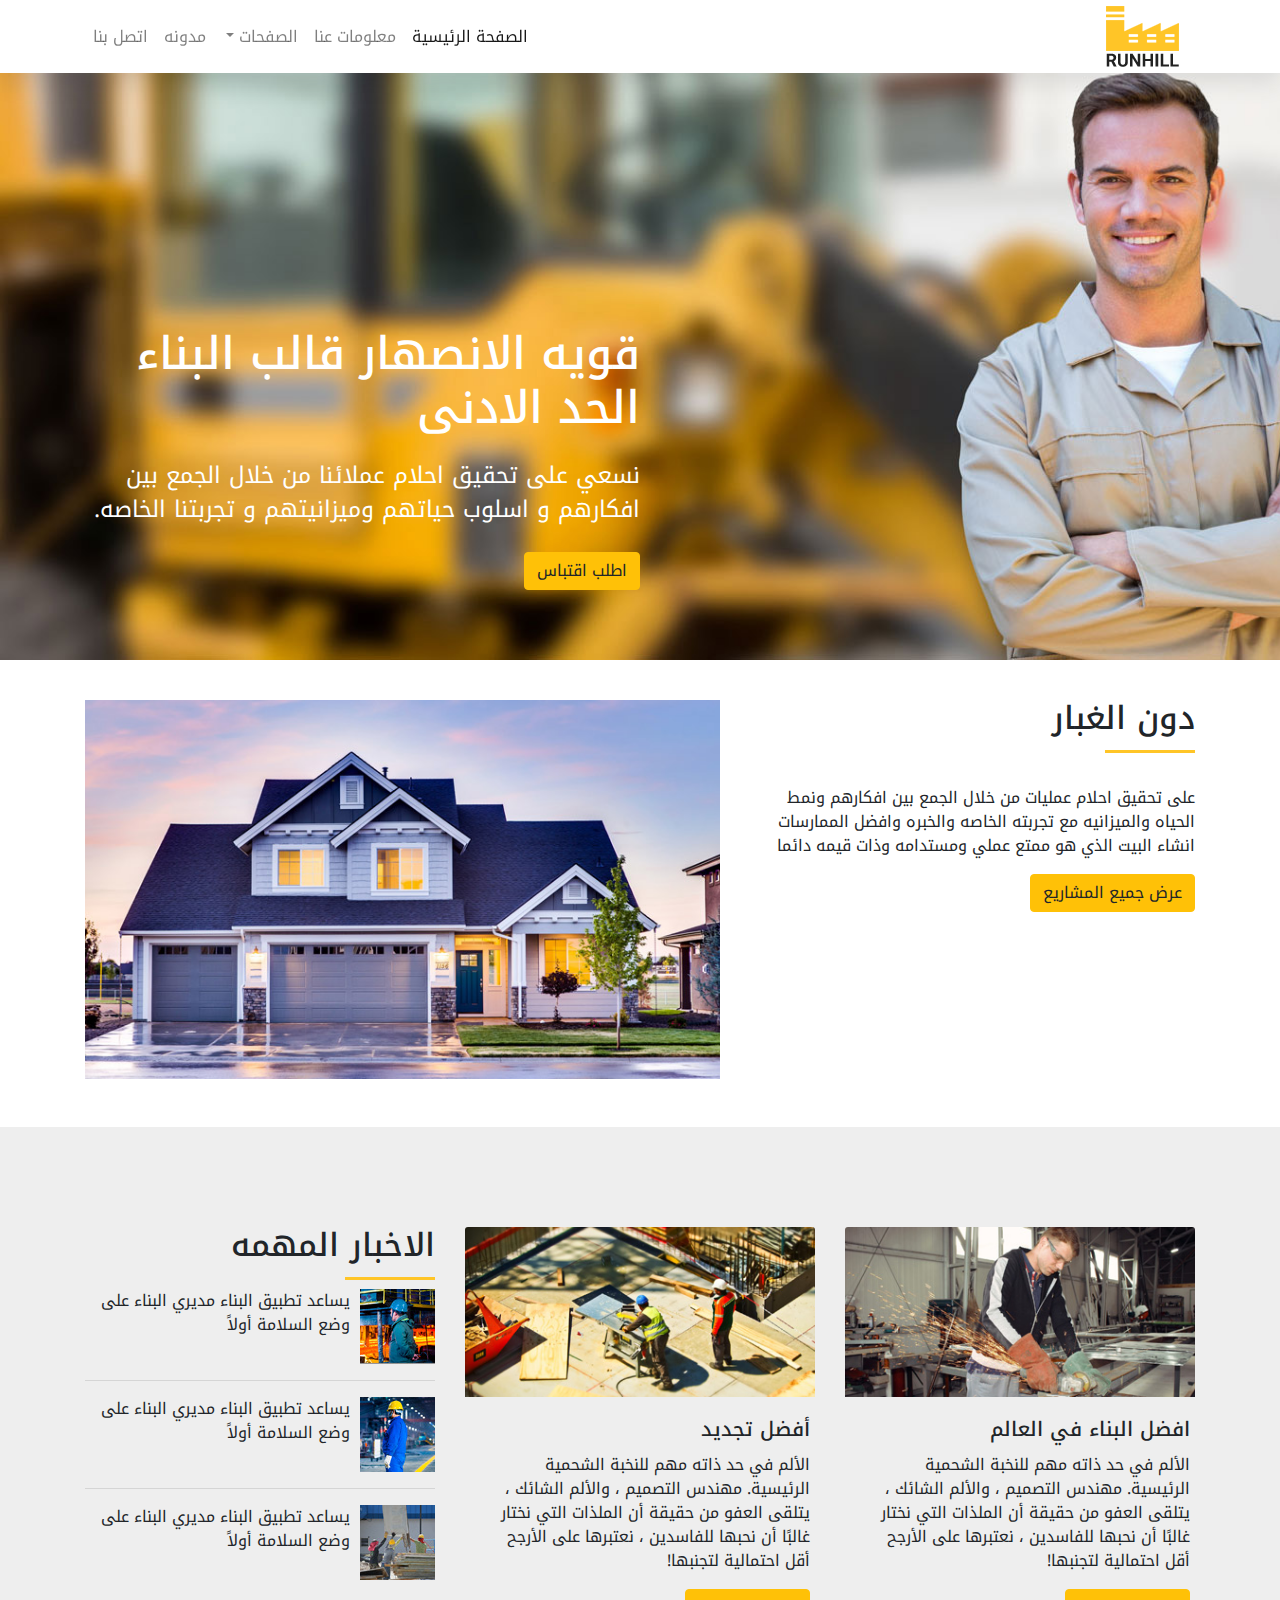
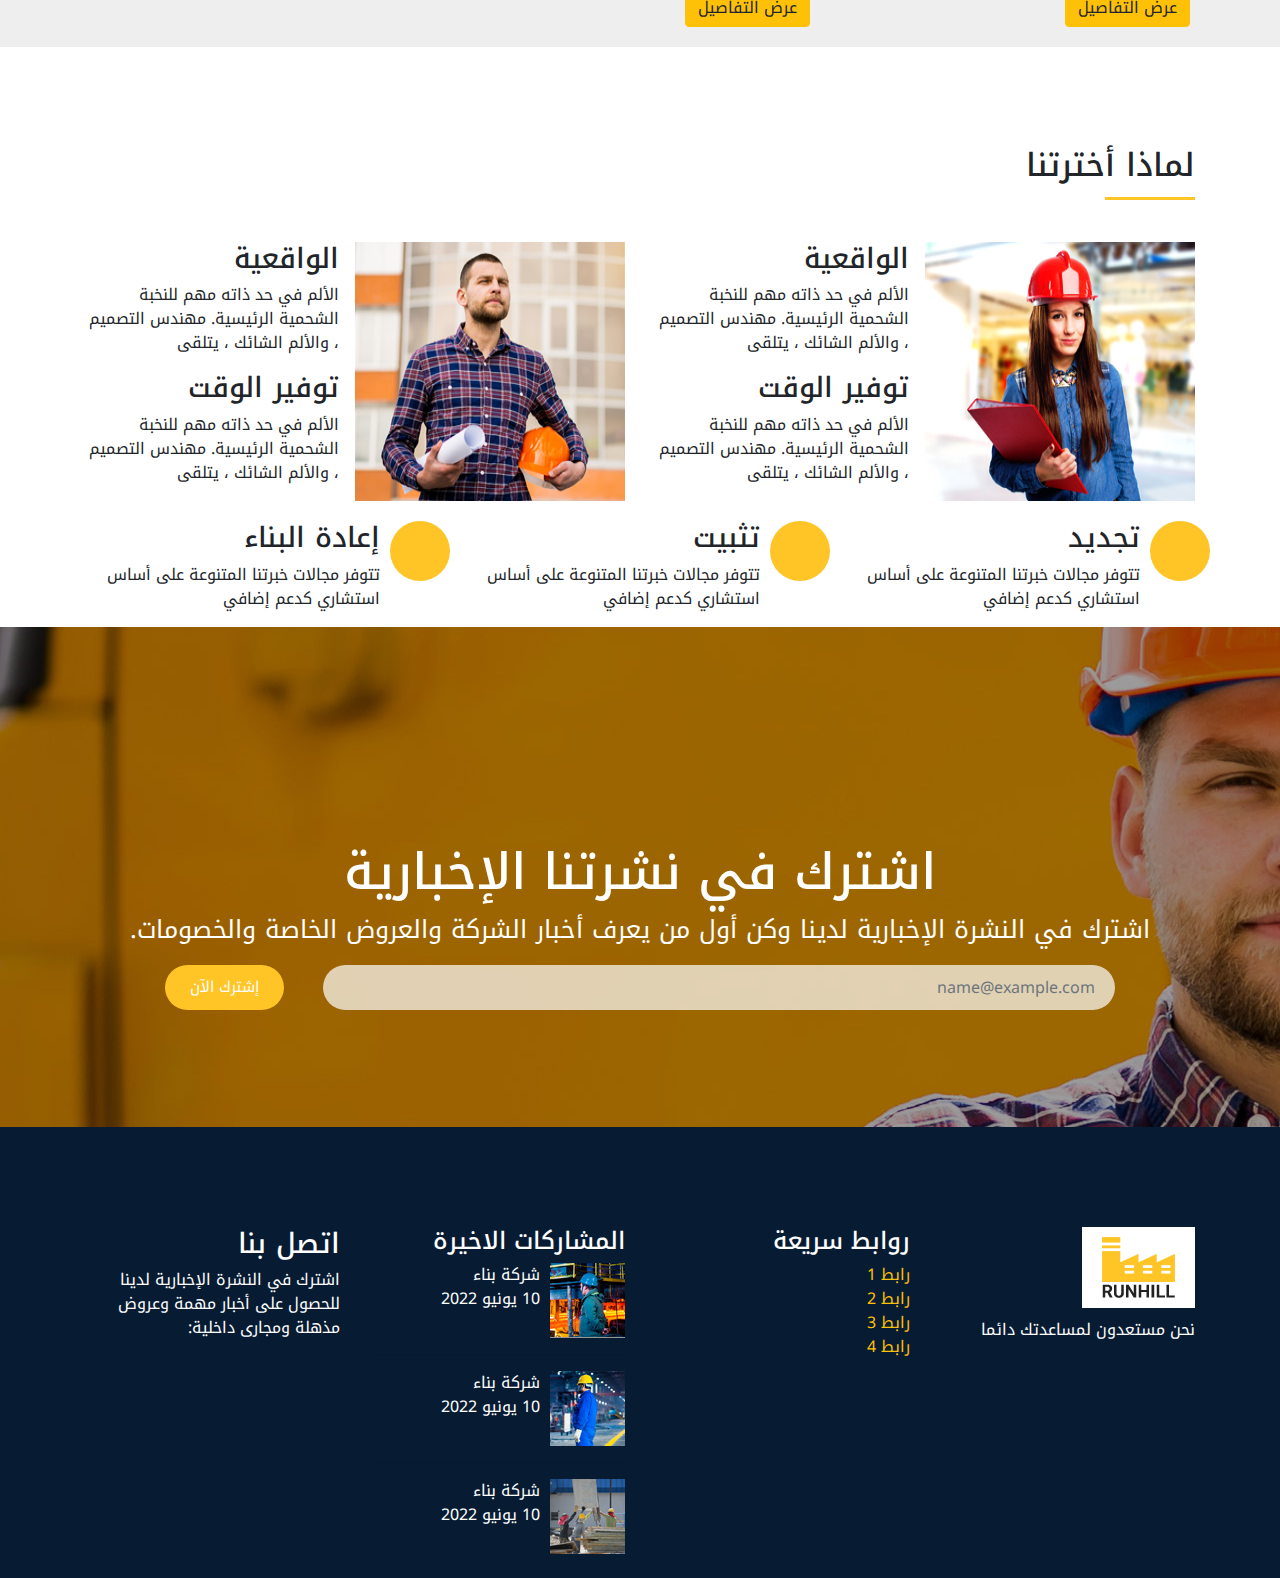
<file: index.html>
<!DOCTYPE html>
<html lang="en">

<head>
  <meta charset="UTF-8" />
  <meta http-equiv="X-UA-Compatible" content="IE=edge" />
  <meta name="viewport" content="width=device-width, initial-scale=1.0" />
  <title>Bootstrap Arabic Template</title>
  <link rel="stylesheet" href="https://cdnjs.cloudflare.com/ajax/libs/font-awesome/6.1.1/css/all.min.css"
    integrity="sha512-KfkfwYDsLkIlwQp6LFnl8zNdLGxu9YAA1QvwINks4PhcElQSvqcyVLLD9aMhXd13uQjoXtEKNosOWaZqXgel0g=="
    crossorigin="anonymous" referrerpolicy="no-referrer" />
  <link rel="preconnect" href="https://fonts.googleapis.com" />
  <link rel="preconnect" href="https://fonts.gstatic.com" crossorigin />
  <link href="https://fonts.googleapis.com/css2?family=Noto+Kufi+Arabic:wght@200&display=swap" rel="stylesheet" />
  <link rel="stylesheet" href="https://cdn.jsdelivr.net/npm/bootstrap@4.4.1/dist/css/bootstrap.min.css"
    integrity="sha384-Vkoo8x4CGsO3+Hhxv8T/Q5PaXtkKtu6ug5TOeNV6gBiFeWPGFN9MuhOf23Q9Ifjh" crossorigin="anonymous" />
  <link rel="stylesheet" href="css/style-rtl.css" />
</head>

<body>
  <nav class="navbar navbar-expand-lg navbar-light bg-white">
    <div class="container">
      <a class="navbar-brand" href="#">
        <img src="images/logo.png" alt="logo" />
      </a>
      <button class="navbar-toggler" type="button" data-toggle="collapse" data-target="#navbarSupportedContent"
        aria-controls="navbarSupportedContent" aria-expanded="false" aria-label="Toggle navigation">
        <span class="navbar-toggler-icon"></span>
      </button>

      <div class="collapse navbar-collapse" id="navbarSupportedContent">
        <ul class="navbar-nav mr-auto">
          <li class="nav-item active">
            <a class="nav-link" href="#">الصفحة الرئيسية <span class="sr-only">(current)</span></a>
          </li>
          <li class="nav-item">
            <a class="nav-link" href="#">معلومات عنا</a>
          </li>
          <li class="nav-item dropdown">
            <a class="nav-link dropdown-toggle" href="#" id="navbarDropdown" role="button" data-toggle="dropdown"
              aria-haspopup="true" aria-expanded="false">
              الصفحات
            </a>
            <div class="dropdown-menu" aria-labelledby="navbarDropdown">
              <a class="dropdown-item" href="#">الصفحة الأولى</a>
              <a class="dropdown-item" href="#">الصفحة الثانية</a>
              <div class="dropdown-divider"></div>
              <a class="dropdown-item" href="#">صفحة أخرى</a>
            </div>
          </li>
          <li class="nav-item ni">
            <a class="nav-link" href="blog.html">مدونه</a>
          </li>
          <li class="nav-item">
            <a class="nav-link" href="#">اتصل بنا</a>
          </li>
        </ul>
      </div>
    </div>
  </nav>

  <section class="section home">
    <div class="container">
      <div class="home-item">
        <h2>قويه الانصهار قالب البناء الحد الادنى</h2>
        <p class="my-4">
          نسعي على تحقيق احلام عملائنا من خلال الجمع بين افكارهم و اسلوب
          حياتهم وميزانيتهم و تجربتنا الخاصه.
        </p>
        <button class="btn btn-warning">اطلب اقتباس</button>
      </div>
    </div>
  </section>

  <section class="mb-5 home2 section">
    <div class="container">
      <div class="row">
        <div class="col-md-5 col-12">
          <div class="home2-item">
            <h2 class="mb-4 section-title">دون الغبار</h2>
            <p class="mt-5">على تحقيق احلام عمليات من خلال الجمع بين افكارهم ونمط الحياه والميزانيه مع تجربته الخاصه
              والخبره وافضل
              الممارسات انشاء البيت الذي هو ممتع عملي ومستدامه وذات قيمه دائما</p>
            <button class=" btn btn-warning">عرض جميع المشاريع <i class="fa-solid fa-angle-right"></i></button>
          </div>
        </div>
        <div class="col-md-7 col-12">
          <div class="home2-img">
            <img class="section2-img w-100" src="images/project-slide1.jpg" alt="project-slide1">
          </div </div>
        </div>
      </div>
    </div>
  </section>

  <section class="section news">
    <div class="container">
      <div class="row">
        <div class="col-md-4 col-12">
          <div class="news-item">
            <div class="bg-transparent border-0 card">
              <img class="card-img-top" src="images/card1.jpg" alt="Card image cap">
              <div class="card-body">
                <h5 class="card-title no-spacing">افضل البناء في العالم</h5>
                <p class=" no-spacing card-text">الألم في حد ذاته مهم للنخبة الشحمية الرئيسية. مهندس التصميم ، والألم
                  الشائك ، يتلقى
                  العفو من حقيقة أن الملذات التي نختار
                  غالبًا أن نحبها للفاسدين ، نعتبرها على الأرجح أقل احتمالية لتجنبها!
                </p>
                <a href="#" class="no-spacing btn btn-warning">عرض التفاصيل <i class="fa-solid fa-angle-right"></i></a>
              </div>
            </div>
          </div>
        </div>

        <div class="col-md-4 col-12">
          <div class="news-item">
            <div class="bg-transparent border-0 card">
              <img class="card-img-top" src="images/card2.jpg" alt="Card image cap">
              <div class="card-body">
                <h5 class="no-spacing card-title">أفضل تجديد</h5>
                <p class="no-spacing card-text">الألم في حد ذاته مهم للنخبة الشحمية الرئيسية. مهندس التصميم ، والألم
                  الشائك ، يتلقى
                  العفو من حقيقة أن الملذات التي نختار
                  غالبًا أن نحبها للفاسدين ، نعتبرها على الأرجح أقل احتمالية لتجنبها!
                </p>
                <a href="#" class="no-spacing btn btn-warning">عرض التفاصيل <i class="fa-solid fa-angle-right"></i></a>
              </div>
            </div>
          </div>
        </div>

        <div class="col-md-4 col-12">
          <h2 class="section-title mb-4">الاخبار المهمه</h2>
          <div class="news-left">
            <img src="images/news-thumb-1.jpg" alt="">
            <p>يساعد تطبيق البناء مديري البناء على وضع السلامة أولاً</p>
          </div>
          <hr>
          <div class="news-left">
            <img src="images/news-thumb-2.jpg" alt="">
            <p>يساعد تطبيق البناء مديري البناء على وضع السلامة أولاً</p>
          </div>
          <hr>
          <div class="news-left">
            <img src="images/news-thumb-3.jpg" alt="">
            <p>يساعد تطبيق البناء مديري البناء على وضع السلامة أولاً</p>
          </div>
        </div>
      </div>
    </div>
  </section>

  <section class="section why-choose-us">
    <div class="container">
      <h2 class="section-title">لماذا أخترتنا</h2>
      <div class="row">
        <div class="col-md-6 col-12">
          <div class="why-choose-us-item mt-5">
            <img src="images/choose-us-img-1.jpg" alt="choose-us-img-1">
            <div class="why-choose-us-info mr-3">
              <h3>الواقعية</h3>
              <p>الألم في حد ذاته مهم للنخبة الشحمية الرئيسية. مهندس التصميم ، والألم
                الشائك ، يتلقى
              </p>
              <h3>توفير الوقت</h3>
              <p>الألم في حد ذاته مهم للنخبة الشحمية الرئيسية. مهندس التصميم ، والألم
                الشائك ، يتلقى
              </p>
            </div>
          </div>

        </div>
        <div class="col-md-6 col-12">
          <div class="why-choose-us-item mt-5">
            <img src="images/choose-us-img-2.jpg" alt="choose-us-img-1">
            <div class="why-choose-us-info mr-3">
              <h3>الواقعية</h3>
              <p>الألم في حد ذاته مهم للنخبة الشحمية الرئيسية. مهندس التصميم ، والألم
                الشائك ، يتلقى
              </p>
              <h3>توفير الوقت</h3>
              <p>الألم في حد ذاته مهم للنخبة الشحمية الرئيسية. مهندس التصميم ، والألم
                الشائك ، يتلقى
              </p>
            </div>
          </div>

        </div>

        <div class="col-md-4 col-12 ">
          <div class="heart-item">
            <span class="single-icon"><i class="fa fa-heart"></i></span>
            <h3>تجديد</h3>
            <p>تتوفر مجالات خبرتنا المتنوعة على أساس استشاري كدعم إضافي</p>
          </div>
        </div>
        <div class="col-md-4 col-12">
          <div class="heart-item">
            <span class="single-icon"><i class="fa fa-heart"></i></span>
            <h3>تثبيت</h3>
            <p>تتوفر مجالات خبرتنا المتنوعة على أساس استشاري كدعم إضافي</p>
          </div>
        </div>
        <div class="col-md-4 col-12">
          <div class="heart-item">
            <span class="single-icon"><i class="fa fa-heart"></i></span>
            <h3>إعادة البناء</h3>
            <p>تتوفر مجالات خبرتنا المتنوعة على أساس استشاري كدعم إضافي</p>
          </div>
        </div>
      </div>
    </div>
  </section>


  <section class="section subsucribe">
    <div class="subsucribe-item text-center">
      <h2>اشترك في نشرتنا الإخبارية</h2>
      <p>اشترك في النشرة الإخبارية لدينا وكن أول من يعرف أخبار الشركة والعروض الخاصة والخصومات.</p>
      <div class="container">
        <div class="form">
          <input placeholder="name@example.com" type="text" class="form-control">
          <button class="btn btn-warning">إشترك الآن</button>
        </div>
      </div>
    </div>
  </section>


  <footer class="section pb-4">
    <div class="container">
      <div class="row">
        <div class="col-md-3 col-sm-6 col-12">
          <div class="footer-item">
            <img class="footer-logo" src="images/footer-logo.png" alt="">
            <p>نحن مستعدون لمساعدتك دائما</p>
          </div>
        </div>
        <div class="col-md-3 col-sm-6 col-12">
          <h4>روابط سريعة</h4>
          <ul class="list-unstyled">
            <li><a class="text-warning" href="#">رابط 1 <i class="fa fa-angle-right"></i></a></li>
            <li><a class="text-warning" href="#">رابط 2 <i class="fa fa-angle-right"></i></a></li>
            <li><a class="text-warning" href="#">رابط 3 <i class="fa fa-angle-right"></i></a></li>
            <li><a class="text-warning" href="#">رابط 4 <i class="fa fa-angle-right"></i></a></li>
          </ul>
        </div>
        <div class="col-md-3 col-sm-6 col-12">
          <h4>المشاركات الاخيرة</h4>
          <div class="news-left">
            <img src="images/news-thumb-1.jpg" alt="">
            <p>شركة بناء <br>10 يونيو 2022</p>

          </div>
          <hr>
          <div class="news-left">
            <img src="images/news-thumb-2.jpg" alt="">
            <p>شركة بناء <br>10 يونيو 2022</p>
          </div>
          <hr>
          <div class="news-left">
            <img src="images/news-thumb-3.jpg" alt="">
            <p>شركة بناء <br>10 يونيو 2022</p>
          </div>
        </div>
        <div class="col-md-3 col-sm-6 col-12">
          <h3>اتصل بنا</h3>
          <p>اشترك في النشرة الإخبارية لدينا للحصول على أخبار مهمة وعروض مذهلة ومجارى داخلية:</p>

          <ul class="social-media list-unstyled mt-5">
            <li><i class="fa-brands fa-facebook"></i></li>
            <li><i class="fa-brands fa-twitter"></i></li>
            <li><i class="fa-brands fa-google-plus"></i></li>
            <li><i class="fa-brands fa-linkedin"></i></li>
            <li><i class="fa-brands fa-youtube"></i></li>
            <li><i class="fa-brands fa-pinterest"></i></li>
          </ul>
        </div>
      </div>
    </div>
  </footer>
  <!-- --------- scripts and bootstrap ----------- -->
  <script src="https://code.jquery.com/jquery-3.4.1.slim.min.js"
    integrity="sha384-J6qa4849blE2+poT4WnyKhv5vZF5SrPo0iEjwBvKU7imGFAV0wwj1yYfoRSJoZ+n"
    crossorigin="anonymous"></script>
  <script src="https://cdn.jsdelivr.net/npm/popper.js@1.16.0/dist/umd/popper.min.js"
    integrity="sha384-Q6E9RHvbIyZFJoft+2mJbHaEWldlvI9IOYy5n3zV9zzTtmI3UksdQRVvoxMfooAo"
    crossorigin="anonymous"></script>
  <script src="https://cdn.jsdelivr.net/npm/bootstrap@4.4.1/dist/js/bootstrap.min.js"
    integrity="sha384-wfSDF2E50Y2D1uUdj0O3uMBJnjuUD4Ih7YwaYd1iqfktj0Uod8GCExl3Og8ifwB6"
    crossorigin="anonymous"></script>
</body>

</html>
</file>
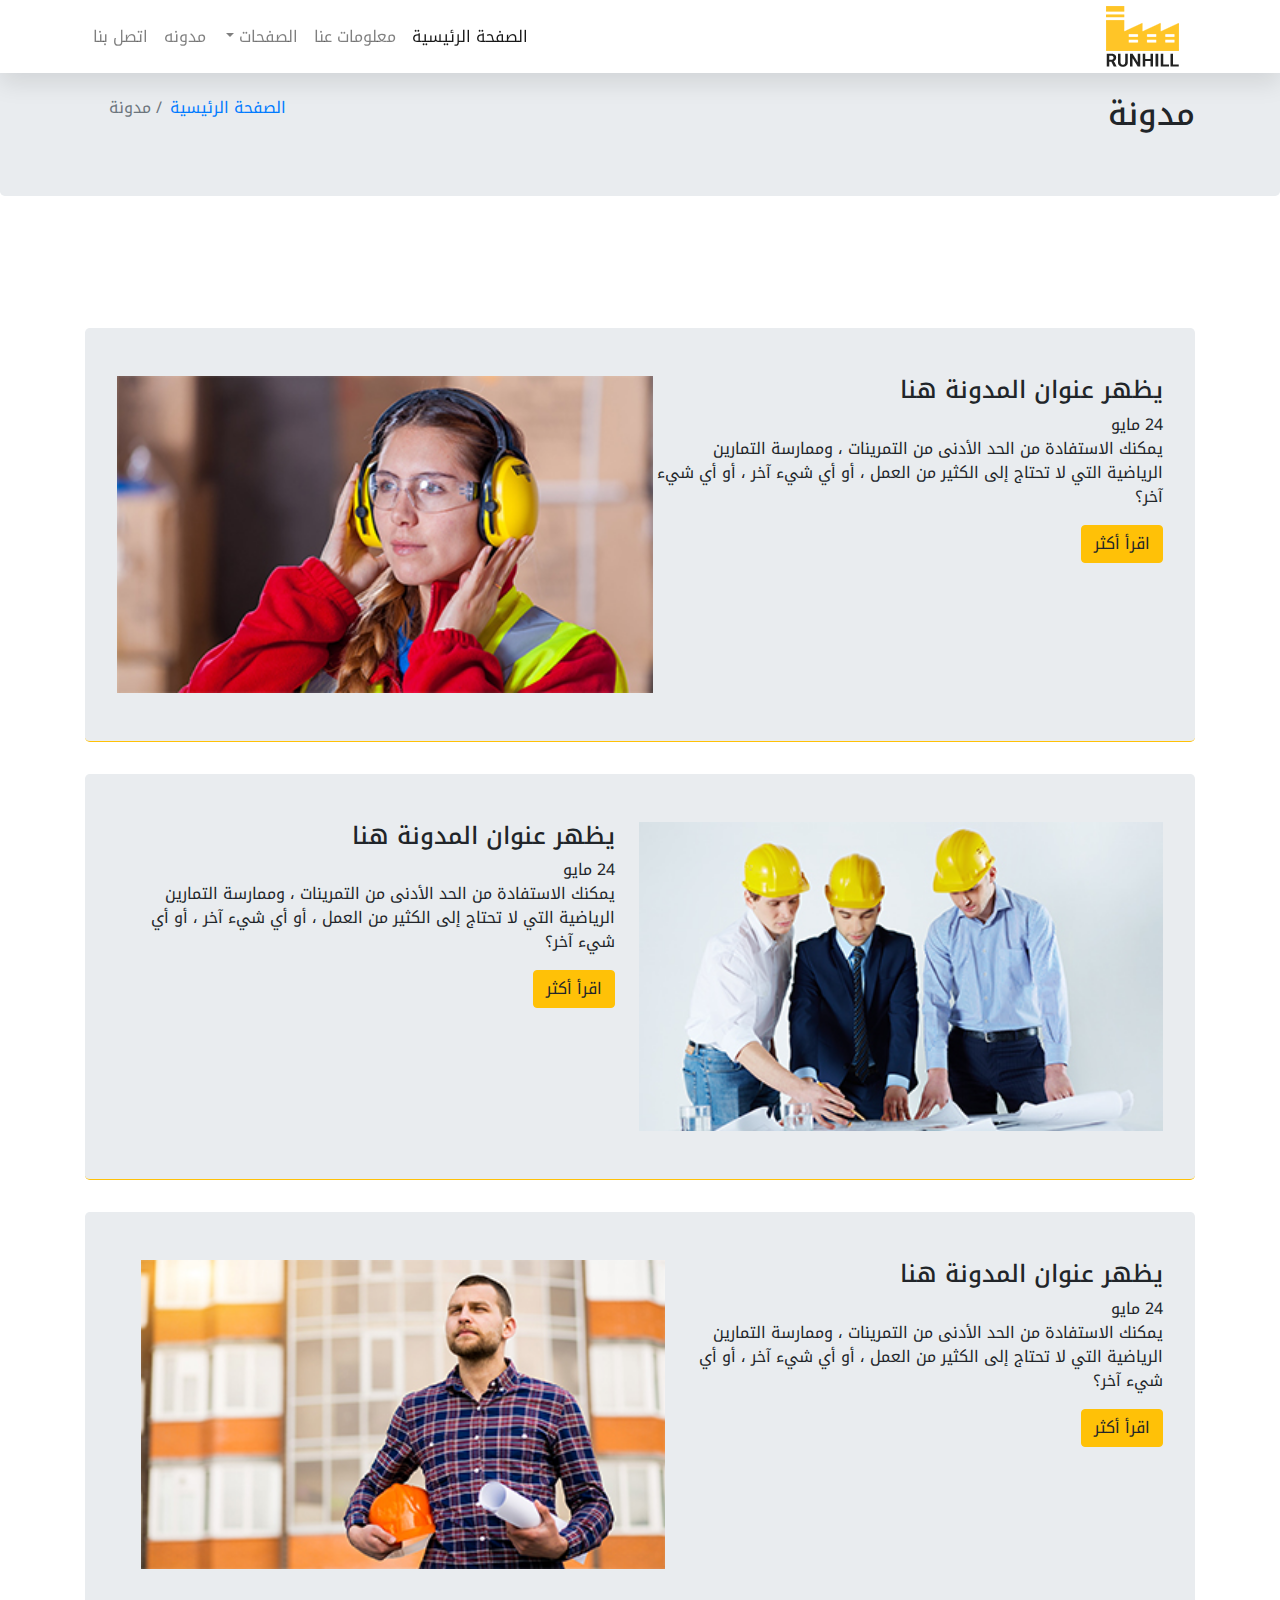
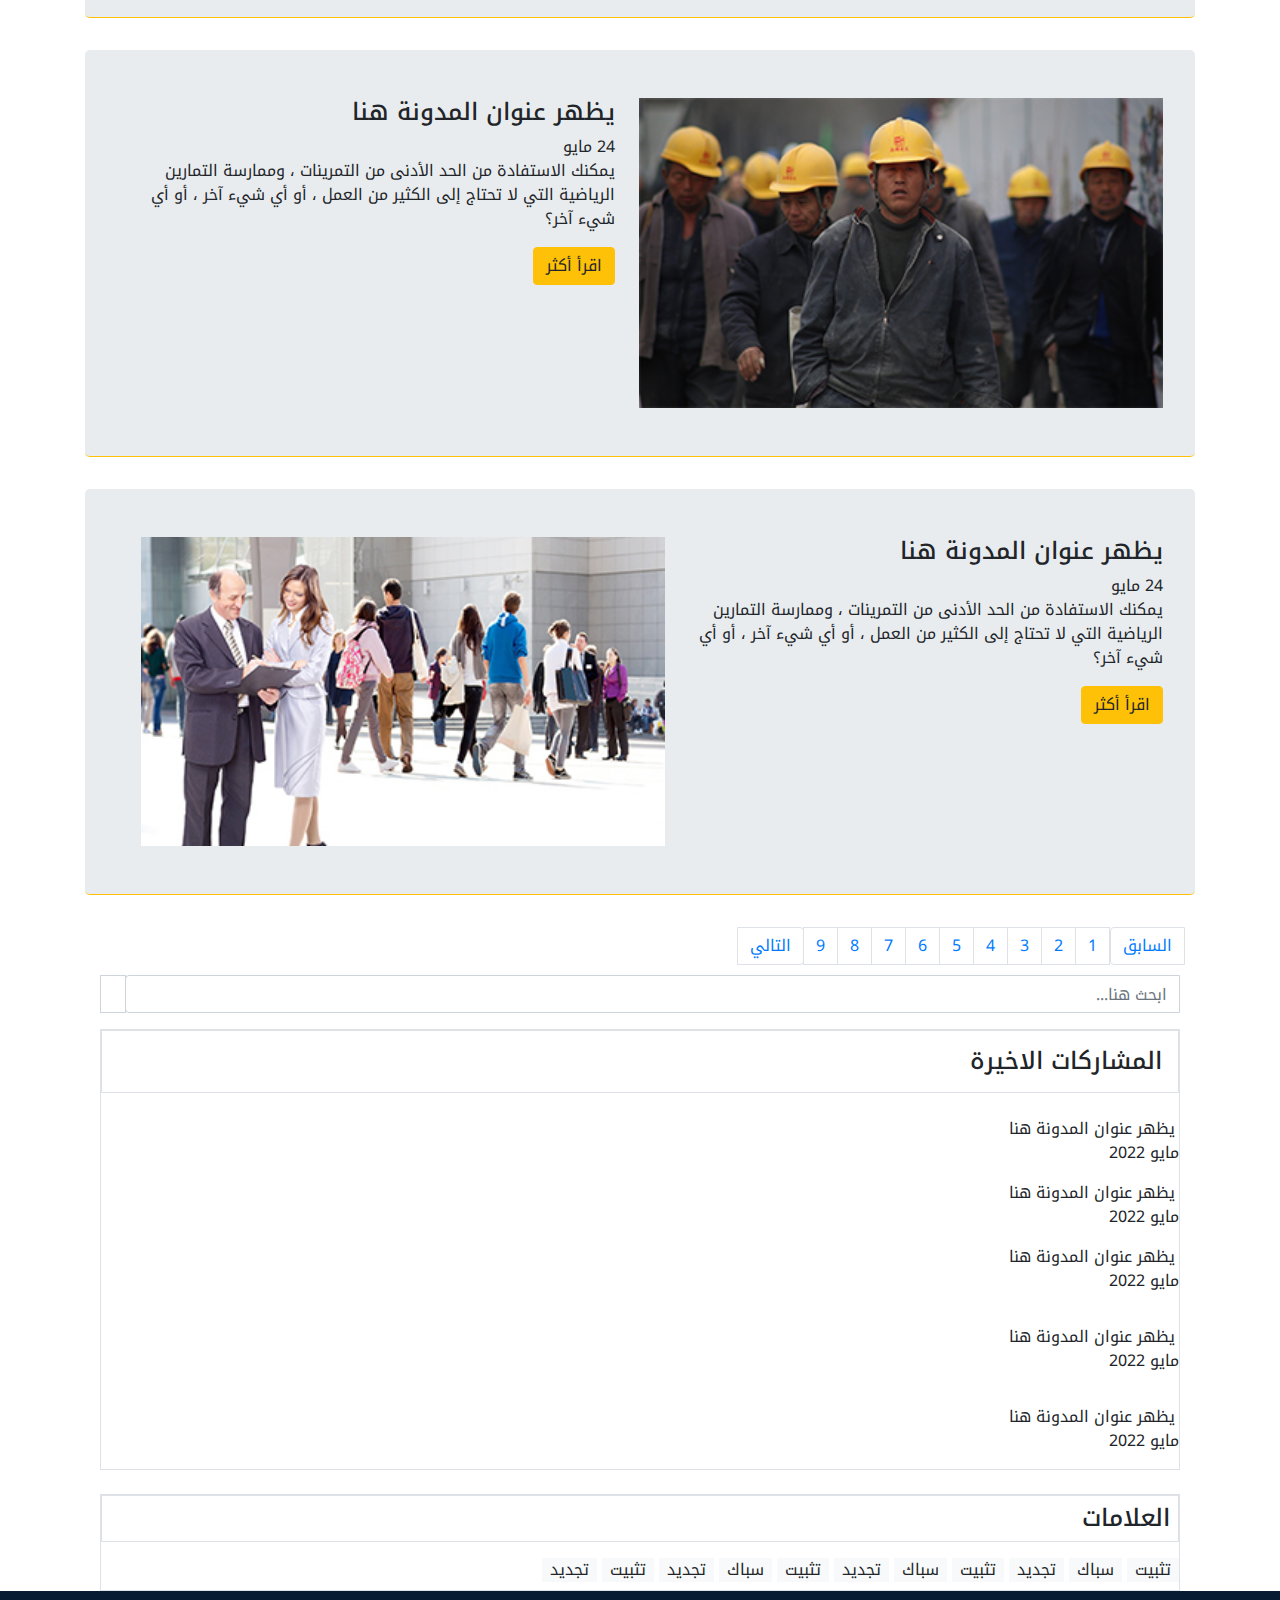
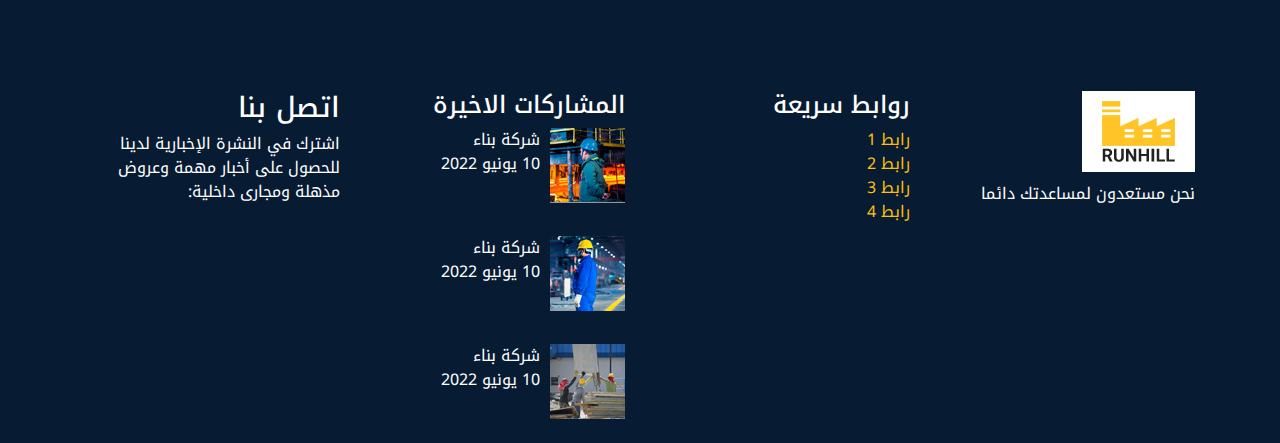
<file: blog.html>
<!DOCTYPE html>
<html lang="en">

<head>
    <meta charset="UTF-8" />
    <meta http-equiv="X-UA-Compatible" content="IE=edge" />
    <meta name="viewport" content="width=device-width, initial-scale=1.0" />
    <title>blog</title>
    <link rel="stylesheet" href="https://cdnjs.cloudflare.com/ajax/libs/font-awesome/6.1.1/css/all.min.css"
        integrity="sha512-KfkfwYDsLkIlwQp6LFnl8zNdLGxu9YAA1QvwINks4PhcElQSvqcyVLLD9aMhXd13uQjoXtEKNosOWaZqXgel0g=="
        crossorigin="anonymous" referrerpolicy="no-referrer" />
    <link rel="preconnect" href="https://fonts.googleapis.com" />
    <link rel="preconnect" href="https://fonts.gstatic.com" crossorigin />
    <link href="https://fonts.googleapis.com/css2?family=Noto+Kufi+Arabic:wght@200&display=swap" rel="stylesheet" />
    <link rel="stylesheet" href="https://cdn.jsdelivr.net/npm/bootstrap@4.4.1/dist/css/bootstrap.min.css"
        integrity="sha384-Vkoo8x4CGsO3+Hhxv8T/Q5PaXtkKtu6ug5TOeNV6gBiFeWPGFN9MuhOf23Q9Ifjh" crossorigin="anonymous" />
    <link rel="stylesheet" href="css/style-rtl.css" />
</head>

<body>
    <nav class=" navbar navbar-expand-lg navbar-light bg-white">
        <div class="container">
            <a class="navbar-brand" href="index.html">
                <img src="images/logo.png" alt="logo" />
            </a>
            <button class="navbar-toggler" type="button" data-toggle="collapse" data-target="#navbarSupportedContent"
                aria-controls="navbarSupportedContent" aria-expanded="false" aria-label="Toggle navigation">
                <span class="navbar-toggler-icon"></span>
            </button>

            <div class="collapse navbar-collapse" id="navbarSupportedContent">
                <ul class="navbar-nav mr-auto">
                    <li class="nav-item active">
                        <a class="nav-link" href="#">الصفحة الرئيسية <span class="sr-only">(current)</span></a>
                    </li>
                    <li class="nav-item">
                        <a class="nav-link" href="#">معلومات عنا</a>
                    </li>
                    <li class="nav-item dropdown">
                        <a class="nav-link dropdown-toggle" href="#" id="navbarDropdown" role="button"
                            data-toggle="dropdown" aria-haspopup="true" aria-expanded="false">
                            الصفحات
                        </a>
                        <div class="dropdown-menu" aria-labelledby="navbarDropdown">
                            <a class="dropdown-item" href="#">الصفحة الأولى</a>
                            <a class="dropdown-item" href="#">الصفحة الثانية</a>
                            <div class="dropdown-divider"></div>
                            <a class="dropdown-item" href="#">صفحة أخرى</a>
                        </div>
                    </li>
                    <li class="nav-item">
                        <a class="nav-link" href="#">مدونه</a>
                    </li>
                    <li class="nav-item">
                        <a class="nav-link" href="#">اتصل بنا</a>
                    </li>
                </ul>
            </div>
        </div>
    </nav>

    <div class="jumbotron py-5">
        <div class="container">
            <div class="row">
                <div class="col-md-6 col-12">
                    <h2 class="pt-5">مدونة</h2>
                </div>
                <div class="col-md-6 col-12 ">
                    <ul class="breadcrumb pt-5 ">
                        <li class="breadcrumb-item"><a href="index.html">الصفحة الرئيسية</a></li>
                        <li class="breadcrumb-item active"> مدونة</li>
                    </ul>
                </div>
            </div>
        </div>
    </div>

    <!-- <div class="col-md-3 col-12">
                    <div class="search">
                        <form>
                            <div class="input-group mb-3">
                                <input type="text" placeholder="ابحث هنا..." class="form-control">
                                <div class="input-group-prepend">
                                    <span class="input-group-text bg-transparent"><i class="fa fa-search"></i></span>
                                </div>
                            </div>
                        </form>
                    </div>
                    <div class="border">
                        <h4 class="border p-3">المشاركات الاخيرة</h4>
                        <ul class="list-unstyled">
                            <li class="py-3"><span><i class="pr-1 fa fa-long-arrow-right"></i> يظهر عنوان المدونة
                                    هنا</span>
                                <br>
                                <span>مايو 2022</span>
                            </li>
                            <li><span><i class="pr-1 fa fa-long-arrow-right"></i> يظهر عنوان المدونة هنا</span>
                                <br>
                                <span>مايو 2022</span>
                            </li>
                            <li class="py-3"><span><i class="pr-1 fa fa-long-arrow-right"></i> يظهر عنوان المدونة
                                    هنا</span>
                                <br>
                                <span>مايو 2022</span>
                            </li>
                            <li class="py-3"><span><i class="pr-1 fa fa-long-arrow-right"></i> يظهر عنوان المدونة
                                    هنا</span>
                                <br>
                                <span>مايو 2022</span>
                            </li>
                            <li class="py-3"><span><i class="pr-1 fa fa-long-arrow-right"></i> يظهر عنوان المدونة
                                    هنا</span>
                                <br>
                                <span>مايو 2022</span>
                            </li>
                        </ul>
                    </div>
                    <div class="border mt-4">
                        <h4 class="border p-2">العلامات</h4>
                        <ul class="list-unstyled">
                            <li class="my-2 px-2 d-inline-block bg-light">تثبيت</li>
                            <li class="my-2 px-2 d-inline-block bg-light">سباك</li>
                            <li class="my-2 px-2 d-inline-block bg-light">تجديد</li>
                            <li class="my-2 px-2 d-inline-block bg-light">تثبيت</li>
                            <li class="my-2 px-2 d-inline-block bg-light">سباك</li>
                            <li class="my-2 px-2 d-inline-block bg-light">تجديد</li>
                            <li class="my-2 px-2 d-inline-block bg-light">تثبيت</li>
                            <li class="my-2 px-2 d-inline-block bg-light">سباك</li>
                            <li class="my-2 px-2 d-inline-block bg-light">تجديد</li>
                            <li class="my-2 px-2 d-inline-block bg-light">تثبيت</li>
                            <li class="my-2 px-2 d-inline-block bg-light">تجديد</li>
                        </ul>
                    </div>
                </div> -->
    <section class="section blog">
        <div class="container">
            <div class="row">

                <div class="col-lg-12 col-md-12 col-12">
                    <div class="jumbotron jbm py-5 border-bottom border-warning">
                        <div class="blog-details">
                            <h4>يظهر عنوان المدونة هنا</h4>
                            <span>24 مايو</span>
                            <p>يمكنك الاستفادة من الحد الأدنى من التمرينات ، وممارسة التمارين الرياضية التي لا تحتاج إلى
                                الكثير من العمل ، أو أي شيء
                                آخر ، أو أي شيء آخر؟</p>
                            <a href="blog-details.html" class="btn btn-warning">اقرأ أكثر <i
                                    class="fa fa-long-arrow-right"></i></a>
                        </div>
                        <img src="images/single-blog-image-bg-1.jpg" class="w-100" alt="">
                    </div>
                </div>

                <div class="col-lg-12 col-md-12 col-12">
                    <div class="jumbotron jbm py-5 border-bottom border-warning">
                        <img src="images/single-blog-image-bg-2.jpg" class="w-100 ml-4" alt="">
                        <div class="blog-details">
                            <h4>يظهر عنوان المدونة هنا</h4>
                            <span>24 مايو</span>
                            <p>يمكنك الاستفادة من الحد الأدنى من التمرينات ، وممارسة التمارين الرياضية التي لا تحتاج إلى
                                الكثير من العمل ، أو أي شيء
                                آخر ، أو أي شيء آخر؟</p>
                            <a href="blog-details.html" class="btn btn-warning">اقرأ أكثر <i
                                    class="fa fa-long-arrow-right"></i></a>
                        </div>
                    </div>
                </div>
                <div class="col-lg-12 col-md-12 col-12">
                    <div class="jumbotron jbm py-5 border-bottom border-warning">
                        <div class="blog-details">
                            <h4>يظهر عنوان المدونة هنا</h4>
                            <span>24 مايو</span>
                            <p>يمكنك الاستفادة من الحد الأدنى من التمرينات ، وممارسة التمارين الرياضية التي لا تحتاج إلى
                                الكثير من العمل ، أو أي شيء
                                آخر ، أو أي شيء آخر؟</p>
                            <a href="blog-details.html" class="btn btn-warning">اقرأ أكثر <i
                                    class="fa fa-long-arrow-right"></i></a>
                        </div>
                        <img src="images/single-blog-image-bg-3.jpg" class="w-100 ml-4" alt="">
                    </div>
                </div>
                <div class="col-lg-12 col-md-12 col-12">
                    <div class="jumbotron jbm py-5 border-bottom border-warning">
                        <img src="images/single-blog-image-bg-4.jpg" class="w-100 ml-4" alt="">
                        <div class="blog-details">
                            <h4>يظهر عنوان المدونة هنا</h4>
                            <span>24 مايو</span>
                            <p>يمكنك الاستفادة من الحد الأدنى من التمرينات ، وممارسة التمارين الرياضية التي لا تحتاج إلى
                                الكثير من العمل ، أو أي شيء
                                آخر ، أو أي شيء آخر؟</p>
                            <a href="blog-details.html" class="btn btn-warning">اقرأ أكثر <i
                                    class="fa fa-long-arrow-right"></i></a>
                        </div>
                    </div>
                </div>
                <div class="col-lg-12 col-md-12 col-12">
                    <div class="jumbotron jbm py-5 border-bottom border-warning">
                        <div class="blog-details">
                            <h4>يظهر عنوان المدونة هنا</h4>
                            <span>24 مايو</span>
                            <p>يمكنك الاستفادة من الحد الأدنى من التمرينات ، وممارسة التمارين الرياضية التي لا تحتاج إلى
                                الكثير من العمل ، أو أي شيء
                                آخر ، أو أي شيء آخر؟</p>
                            <a href="blog-details.html" class="btn btn-warning">اقرأ أكثر <i
                                    class="fa fa-long-arrow-right"></i></a>
                        </div>
                        <img src="images/single-blog-image-bg-5.jpg" class="w-100 ml-4" alt="">
                    </div>

                    <ul class="pagination">
                        <li class="page-item"><a class="page-link" href="#">السابق</a></li>
                        <li class="page-item"><a class="page-link" href="#">1</a></li>
                        <li class="page-item"><a class="page-link" href="#">2</a></li>
                        <li class="page-item"><a class="page-link" href="#">3</a></li>
                        <li class="page-item"><a class="page-link" href="#">4</a></li>
                        <li class="page-item"><a class="page-link" href="#">5</a></li>
                        <li class="page-item"><a class="page-link" href="#">6</a></li>
                        <li class="page-item"><a class="page-link" href="#">7</a></li>
                        <li class="page-item"><a class="page-link" href="#">8</a></li>
                        <li class="page-item"><a class="page-link" href="#">9</a></li>
                        <li class="page-item"><a class="page-link" href="#">التالي</a></li>
                    </ul>
                    <div class="col-md-12 search-form col-12">
                        <div class="search">
                            <div class="input-group mb-3">
                                <input type="text" placeholder="ابحث هنا..." class="form-control">
                                <div class="input-group-prepend">
                                    <span class="input-group-text bg-transparent"><i class="fa fa-search"></i></span>
                                </div>
                            </div>
                        </div>
                        <div class="border musharakat">
                            <h4 class="border p-3">المشاركات الاخيرة</h4>
                            <ul class="list-unstyled">
                                <li class="py-3"><span><i class="pr-1 fa fa-long-arrow-right"></i> يظهر عنوان المدونة
                                        هنا</span>
                                    <br>
                                    <span>مايو 2022</span>
                                </li>
                                <li><span><i class="pr-1 fa fa-long-arrow-right"></i> يظهر عنوان المدونة هنا</span>
                                    <br>
                                    <span>مايو 2022</span>
                                </li>
                                <li class="py-3"><span><i class="pr-1 fa fa-long-arrow-right"></i> يظهر عنوان المدونة
                                        هنا</span>
                                    <br>
                                    <span>مايو 2022</span>
                                </li>
                                <li class="py-3"><span><i class="pr-1 fa fa-long-arrow-right"></i> يظهر عنوان المدونة
                                        هنا</span>
                                    <br>
                                    <span>مايو 2022</span>
                                </li>
                                <li class="py-3"><span><i class="pr-1 fa fa-long-arrow-right"></i> يظهر عنوان المدونة
                                        هنا</span>
                                    <br>
                                    <span>مايو 2022</span>
                                </li>
                            </ul>
                        </div>
                        <div class="border tags mt-4">
                            <h4 class="border p-2">العلامات</h4>
                            <ul class="list-unstyled">
                                <li class="my-2 px-2 d-inline-block bg-light">تثبيت</li>
                                <li class="my-2 px-2 d-inline-block bg-light">سباك</li>
                                <li class="my-2 px-2 d-inline-block bg-light">تجديد</li>
                                <li class="my-2 px-2 d-inline-block bg-light">تثبيت</li>
                                <li class="my-2 px-2 d-inline-block bg-light">سباك</li>
                                <li class="my-2 px-2 d-inline-block bg-light">تجديد</li>
                                <li class="my-2 px-2 d-inline-block bg-light">تثبيت</li>
                                <li class="my-2 px-2 d-inline-block bg-light">سباك</li>
                                <li class="my-2 px-2 d-inline-block bg-light">تجديد</li>
                                <li class="my-2 px-2 d-inline-block bg-light">تثبيت</li>
                                <li class="my-2 px-2 d-inline-block bg-light">تجديد</li>
                            </ul>
                        </div>
                    </div>
                </div>

            </div>

        </div>

    </section>
    <footer class="section pb-4">
        <div class="container">
            <div class="row">
                <div class="col-md-3 col-sm-6 col-12">
                    <div class="footer-item">
                        <img class="footer-logo" src="images/footer-logo.png" alt="">
                        <p>نحن مستعدون لمساعدتك دائما</p>
                    </div>
                </div>
                <div class="col-md-3 col-sm-6 col-12">
                    <h4>روابط سريعة</h4>
                    <ul class="list-unstyled">
                        <li><a class="text-warning" href="#">رابط 1 <i class="fa fa-angle-right"></i></a></li>
                        <li><a class="text-warning" href="#">رابط 2 <i class="fa fa-angle-right"></i></a></li>
                        <li><a class="text-warning" href="#">رابط 3 <i class="fa fa-angle-right"></i></a></li>
                        <li><a class="text-warning" href="#">رابط 4 <i class="fa fa-angle-right"></i></a></li>
                    </ul>
                </div>
                <div class="col-md-3 col-sm-6 col-12">
                    <h4>المشاركات الاخيرة</h4>
                    <div class="news-left">
                        <img src="images/news-thumb-1.jpg" alt="">
                        <p>شركة بناء <br>10 يونيو 2022</p>

                    </div>
                    <hr>
                    <div class="news-left">
                        <img src="images/news-thumb-2.jpg" alt="">
                        <p>شركة بناء <br>10 يونيو 2022</p>
                    </div>
                    <hr>
                    <div class="news-left">
                        <img src="images/news-thumb-3.jpg" alt="">
                        <p>شركة بناء <br>10 يونيو 2022</p>
                    </div>
                </div>
                <div class="col-md-3 col-sm-6 col-12">
                    <h3>اتصل بنا</h3>
                    <p>اشترك في النشرة الإخبارية لدينا للحصول على أخبار مهمة وعروض مذهلة ومجارى داخلية:</p>

                    <ul class="social-media list-unstyled mt-5">
                        <li><i class="fa-brands fa-facebook"></i></li>
                        <li><i class="fa-brands fa-twitter"></i></li>
                        <li><i class="fa-brands fa-google-plus"></i></li>
                        <li><i class="fa-brands fa-linkedin"></i></li>
                        <li><i class="fa-brands fa-youtube"></i></li>
                        <li><i class="fa-brands fa-pinterest"></i></li>
                    </ul>
                </div>
            </div>
        </div>
    </footer>
    <!-- --------- scripts and bootstrap ----------- -->
    <script src="https://code.jquery.com/jquery-3.4.1.slim.min.js"
        integrity="sha384-J6qa4849blE2+poT4WnyKhv5vZF5SrPo0iEjwBvKU7imGFAV0wwj1yYfoRSJoZ+n"
        crossorigin="anonymous"></script>
    <script src="https://cdn.jsdelivr.net/npm/popper.js@1.16.0/dist/umd/popper.min.js"
        integrity="sha384-Q6E9RHvbIyZFJoft+2mJbHaEWldlvI9IOYy5n3zV9zzTtmI3UksdQRVvoxMfooAo"
        crossorigin="anonymous"></script>
    <script src="https://cdn.jsdelivr.net/npm/bootstrap@4.4.1/dist/js/bootstrap.min.js"
        integrity="sha384-wfSDF2E50Y2D1uUdj0O3uMBJnjuUD4Ih7YwaYd1iqfktj0Uod8GCExl3Og8ifwB6"
        crossorigin="anonymous"></script>
</body>

</html>
</file>
<file: css/style-rtl.css>
body {
  direction: rtl;
  font-family: "Noto Kufi Arabic", sans-serif;
  text-align: right;
  overflow-x: hidden;
}

:root {
  --mainColor: #ffc527;
}

.navbar {
  box-shadow: 0 10px 25px 0 rgb(0 0 0 / 10%);
  position: fixed;
  width: 100%;
  z-index: 999;
  padding: 1px;
}

.home {
  height: 600px;
  background-size: cover;
  background-image: url("../images/slide-bg-1.jpg");
  padding: 1px;
  position: relative;
  top: 60px;
}

.home-item {
  width: 50%;
  margin-right: auto;
  margin-top: 15%;
}

.home-item h2 {
  color: white;
  font-size: 45px;
}

.home-item p {
  color: white;
  font-size: 23px;
}

.section {
  padding-top: 100px;
}

.section-title {
  position: relative;
}

.section-title::after {
  content: "";
  position: absolute;
  bottom: 0px;
  top: 50px;
  right: 0;
  width: 90px;
  height: 3px;
  background-color: var(--mainColor);
}

.ni {
  list-style-type: none;
}

@media (max-width: 768px) {
  .home-item {
    width: 100%;
    margin: 30px 0;
  }
  .home-item {
    position: relative;
    bottom: 50px;
  }
  .section2-img {
    margin-top: 20px;
  }
  .home {
    height: 400px;
  }
  .news {
    padding-bottom: 20px;
  }
  .form {
    flex-direction: column;
  }
  .subsucribe-item p {
    max-width: 650px;
  }
  .form button {
    margin-top: 20px;
  }
  .ni {
    list-style-type: circle;
  }
}

@media (max-width: 987px) {
  .home-item {
    width: 100%;
    margin: 30px 0;
  }
  .section2-img {
    margin-top: 20px;
  }
  .home {
    height: 400px;
  }

  .why-choose-us-item img {
    width: 100%;
    height: 100%;
  }
  .why-choose-us-item {
    display: flex;
    flex-direction: column;
  }
  .heart-item h3,
  .heart-item,
  .heart-item p {
    position: relative;
    margin-right: 20px;
    max-width: 250px;
  }

  .jbm {
    flex-direction: column;
  }
  .jbm a {
    margin-bottom: 10px;
  }
  .musharakat {
    text-align: center;
  }
  .pagination {
    left: 34%;
  }
  .ni {
    list-style-type: circle;
  }
}

@media (max-width: 450px) {
  .pagination a {
    padding: 8px;
  }
  .pagination {
    width: 0%;
  }
  .ni {
    list-style-type: circle;
  }
}

.news {
  background: rgb(238, 238, 238);
}

.news-left {
  display: flex;
}

.news-left img {
  margin-left: 10px;
}

.no-spacing {
  position: relative;
  left: 15px;
}

.why-choose-us-item {
  display: flex;
  position: relative;
}

.single-icon {
  background: #ffc527 none repeat scroll 0 0;
  border-radius: 100%;
  color: #fff;
  display: inline-block;
  font-size: 30px;
  height: 60px;
  left: 0;
  line-height: 60px;
  position: absolute;
  text-align: center;
  top: 0;
  width: 60px;
}
.single-icon {
  right: 0;
  left: auto;
}

.heart-item,
.single-icon {
  margin-top: 20px;
}

.heart-item h3,
.heart-item p {
  position: relative;
  right: 55px;
  max-width: 300px;
}

.subsucribe {
  background-image: url("../images/subscribe-our-newsletter-bg.jpg");
  height: 500px;
  display: flex;
  justify-content: center;
  align-items: center;
  background-size: cover;
}

.subsucribe-item h2 {
  font-size: 50px;
  color: white;
}

.subsucribe-item p {
  color: white;
  font-size: 25px;
}

.subsucribe-item input {
  background: rgba(255, 255, 255, 0.7) none repeat scroll 0 0;
  border: medium none transparent;
  border-radius: 100px;
  height: 45px;
  padding: 0 20px;
  width: 80%;
}

.subsucribe-item button {
  background: #ffc527 none repeat scroll 0 0;
  border: medium none transparent;
  border-radius: 100px;
  color: #fff;
  font-size: 15px;
  height: 45px;
  padding: 0 25px;
}

.form {
  display: flex;
  align-items: center;
  justify-content: space-around;
}

footer {
  background: #071c33;
  color: white;
}

.footer-logo {
  background: #fff;
  color: #222;
  display: inline-block;
  font-size: 16px;
  margin: 0 0 10px;
  padding: 10px 20px;
  text-transform: uppercase;
}

ul {
  padding: 0;
  margin: 0;
}

.clear {
  clear: both;
}

footer input {
  border: medium none transparent;
  border-radius: 100px;
  height: 45px;
  padding: 0 14px;
  width: 100%;
}
footer button {
  background: #ffc527;
  border: 1px solid #ffc527;
  border-radius: 100px;
  color: #fff;
  font-size: 15px;
  height: 45px;
  padding: 0 29px;
  position: absolute;
  left: 0;
  bottom: 50%;
  transform: translate(-20%, 23.5%);
}

.social-media {
  display: flex;
  justify-content: space-around;
}

.breadcrumb {
  justify-content: flex-end;
}

.jbm {
  display: flex;
}

.pagination {
  width: 100%;
  margin: 10px;
}

.input-group-text {
  color: var(--mainColor);
}

.tags {
  position: relative;
  top: 135;
}
</file>
